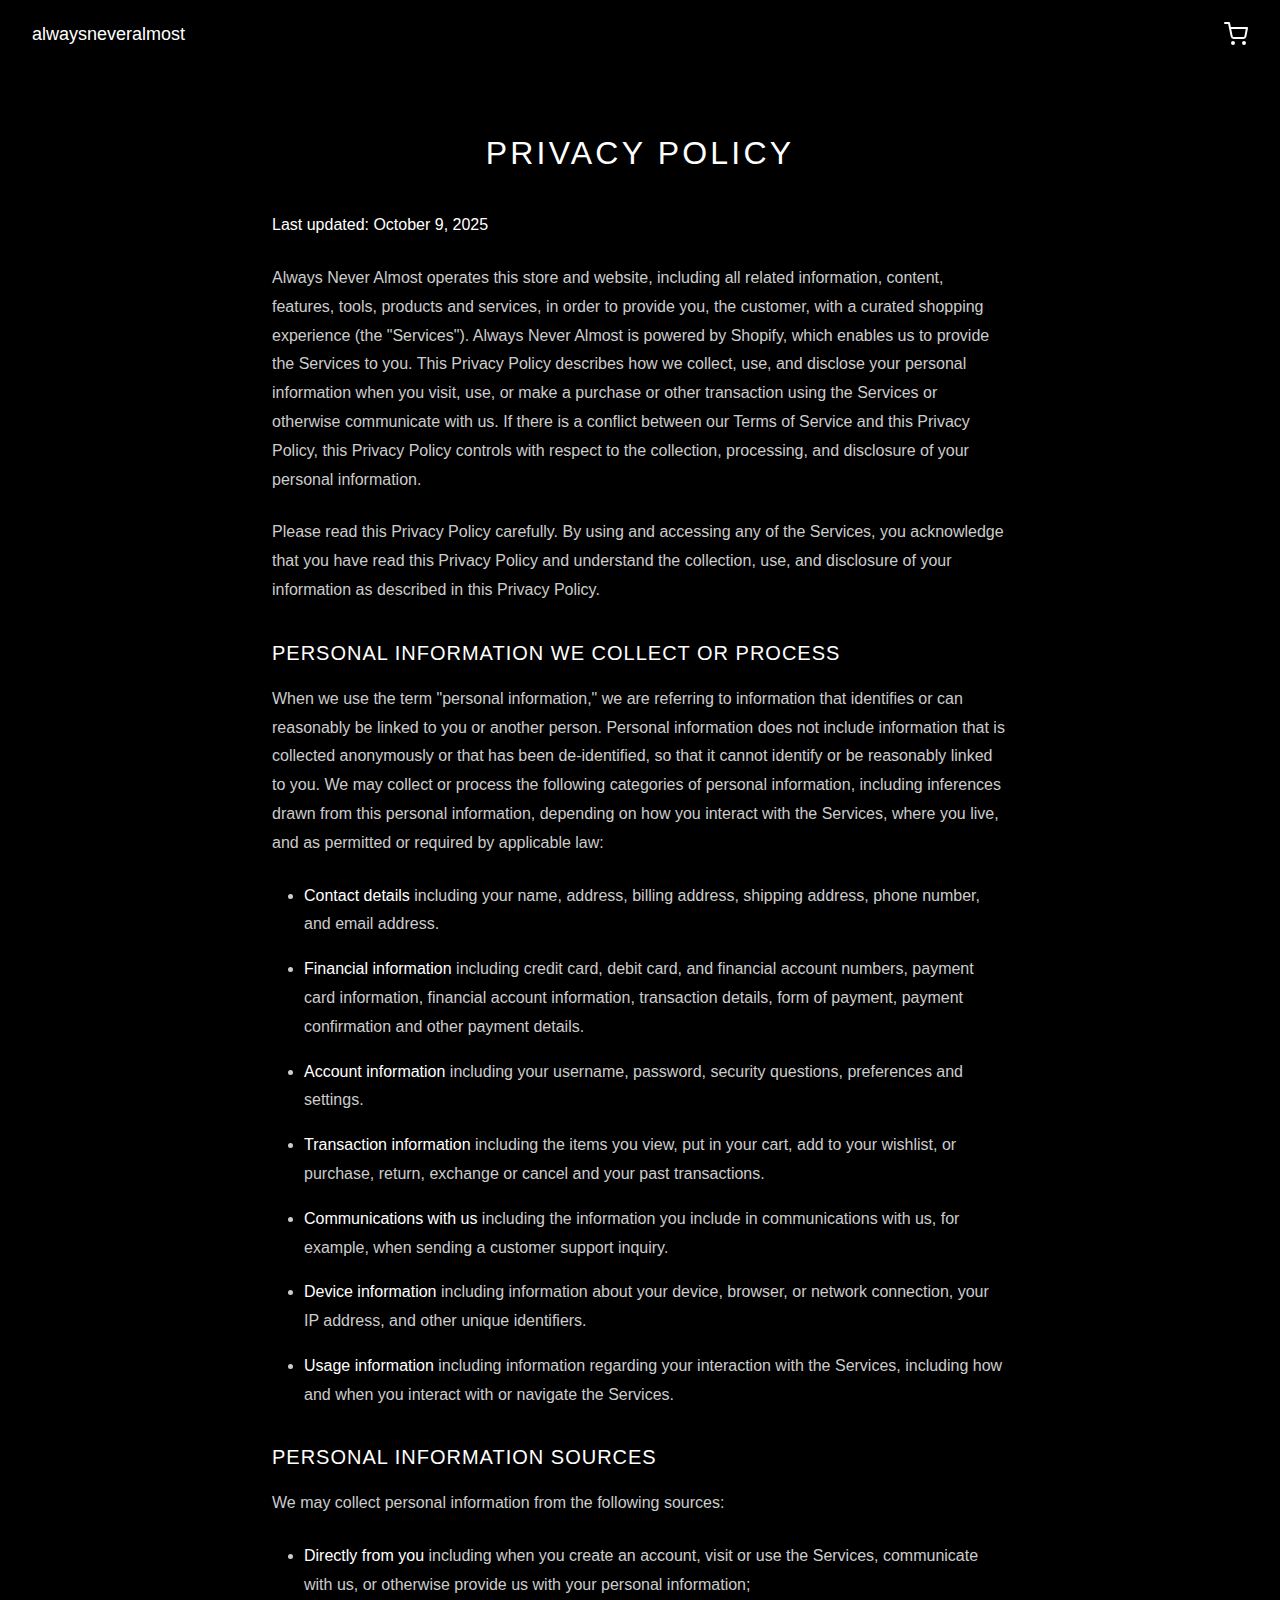
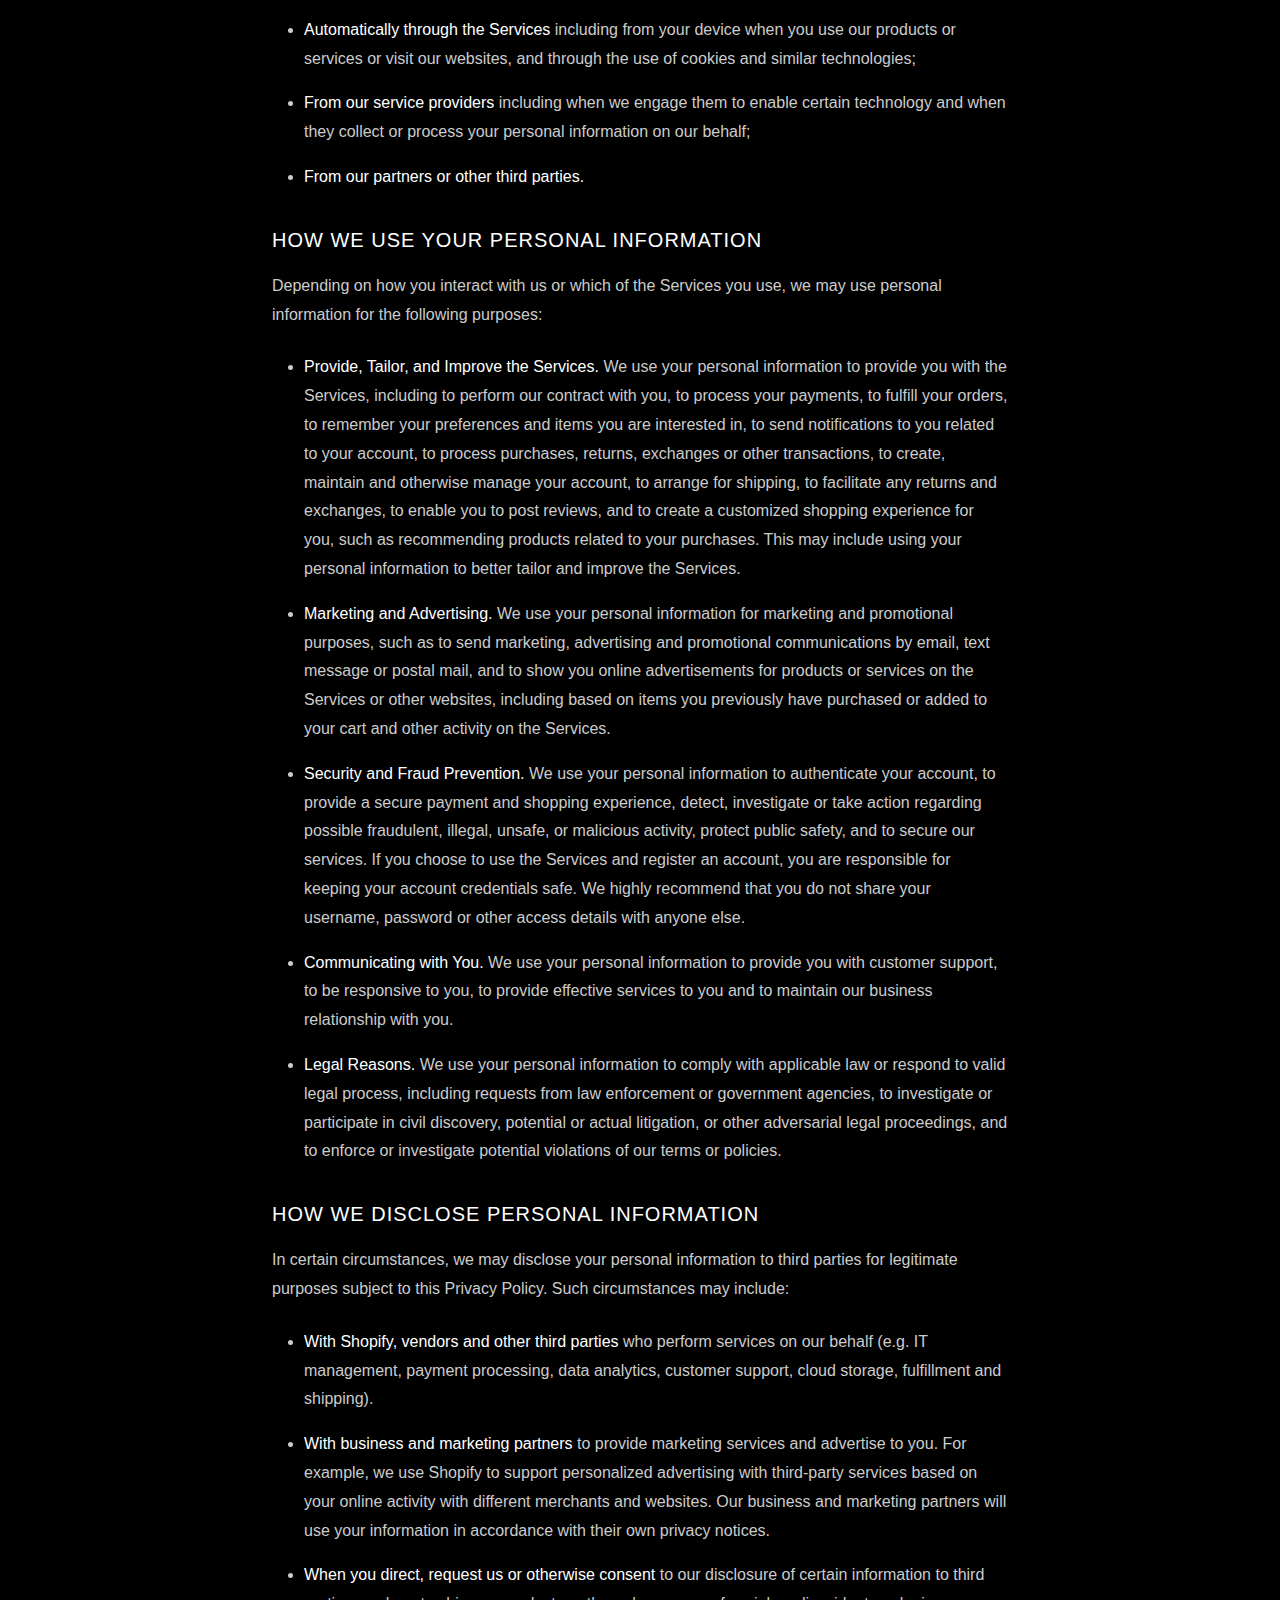
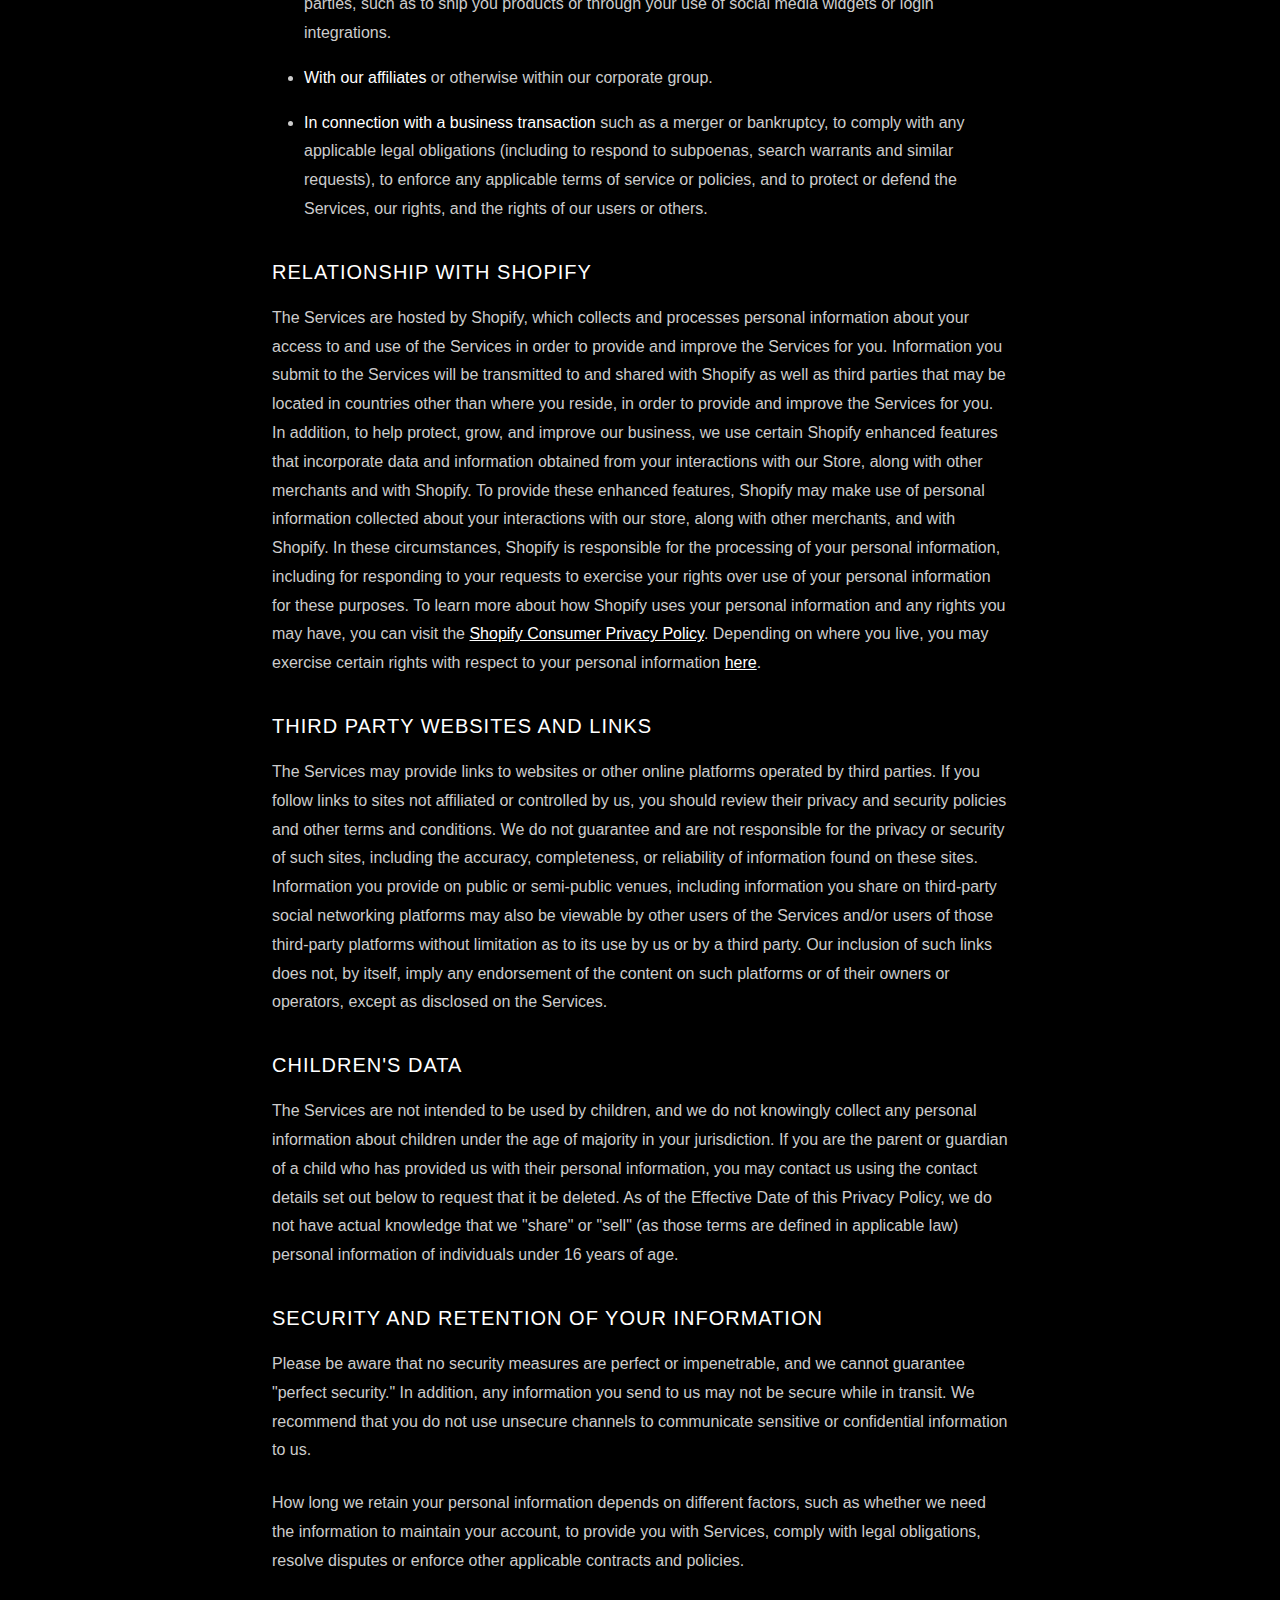
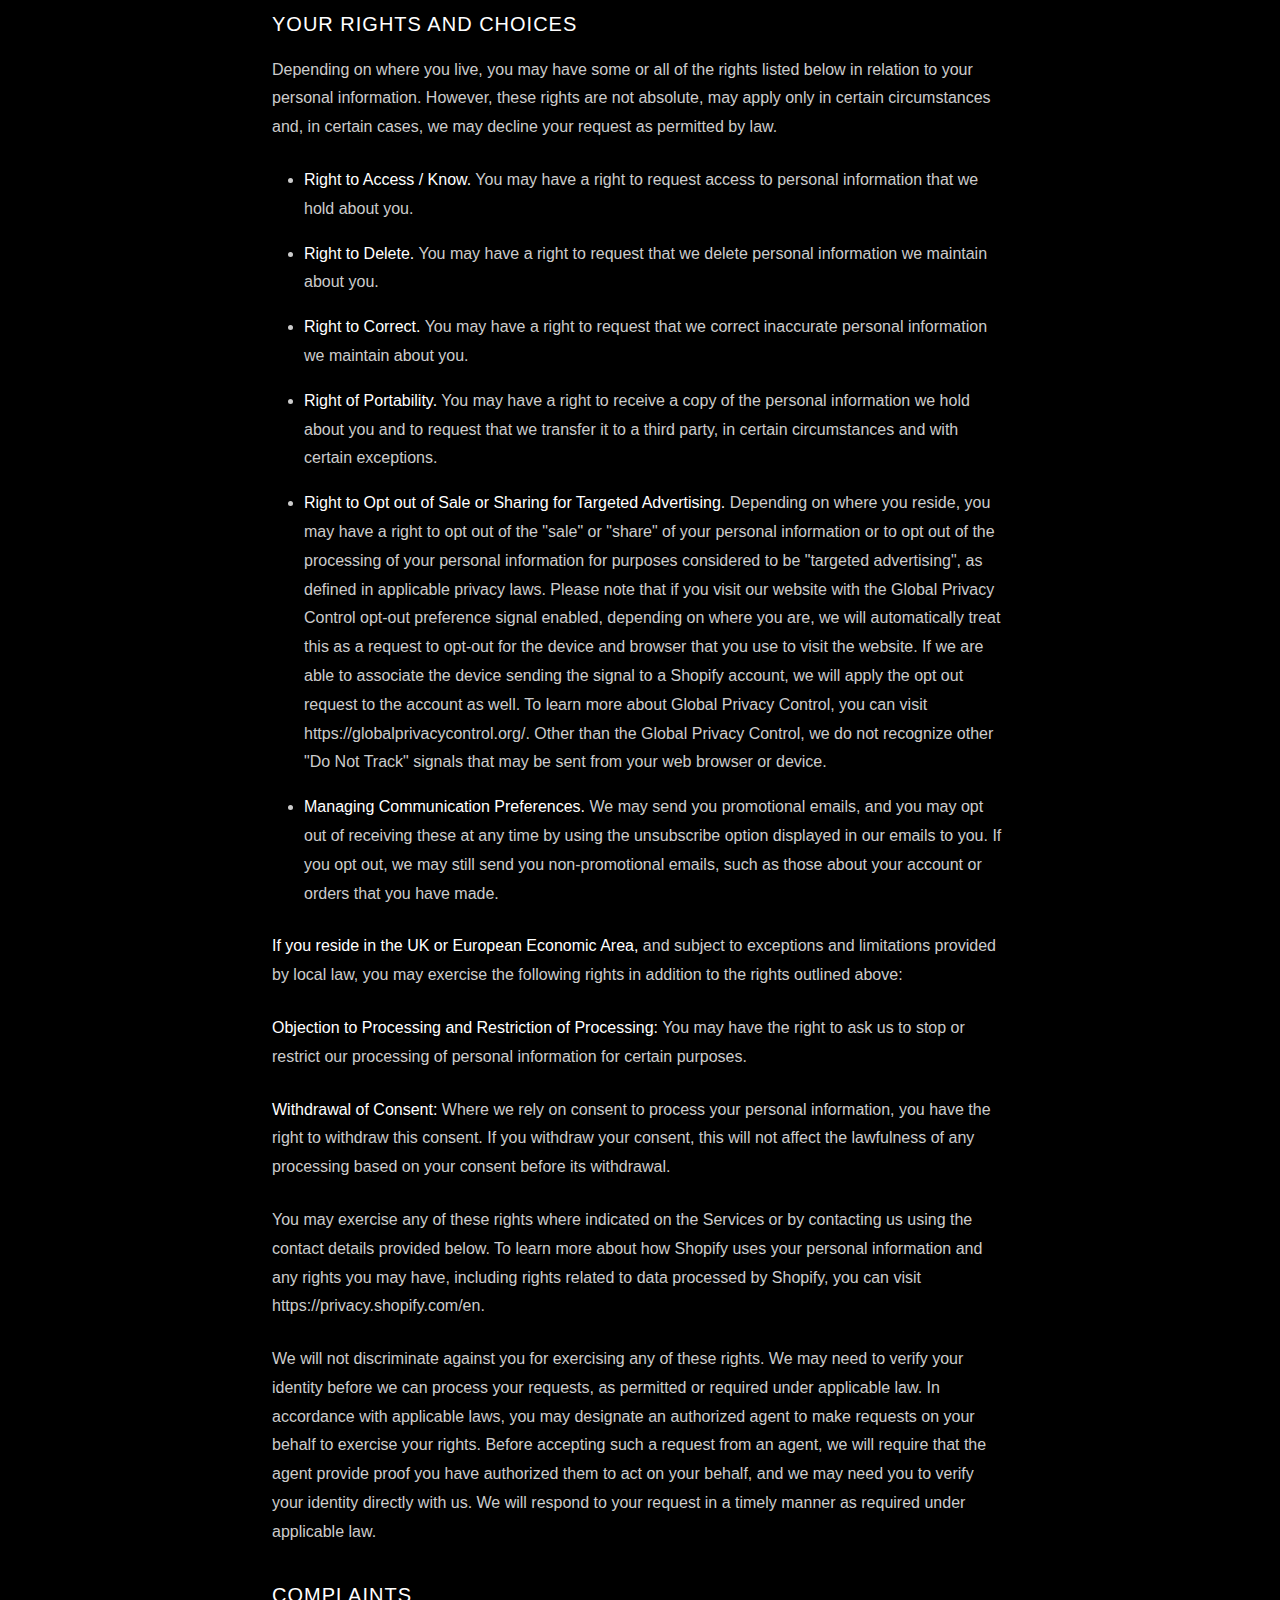
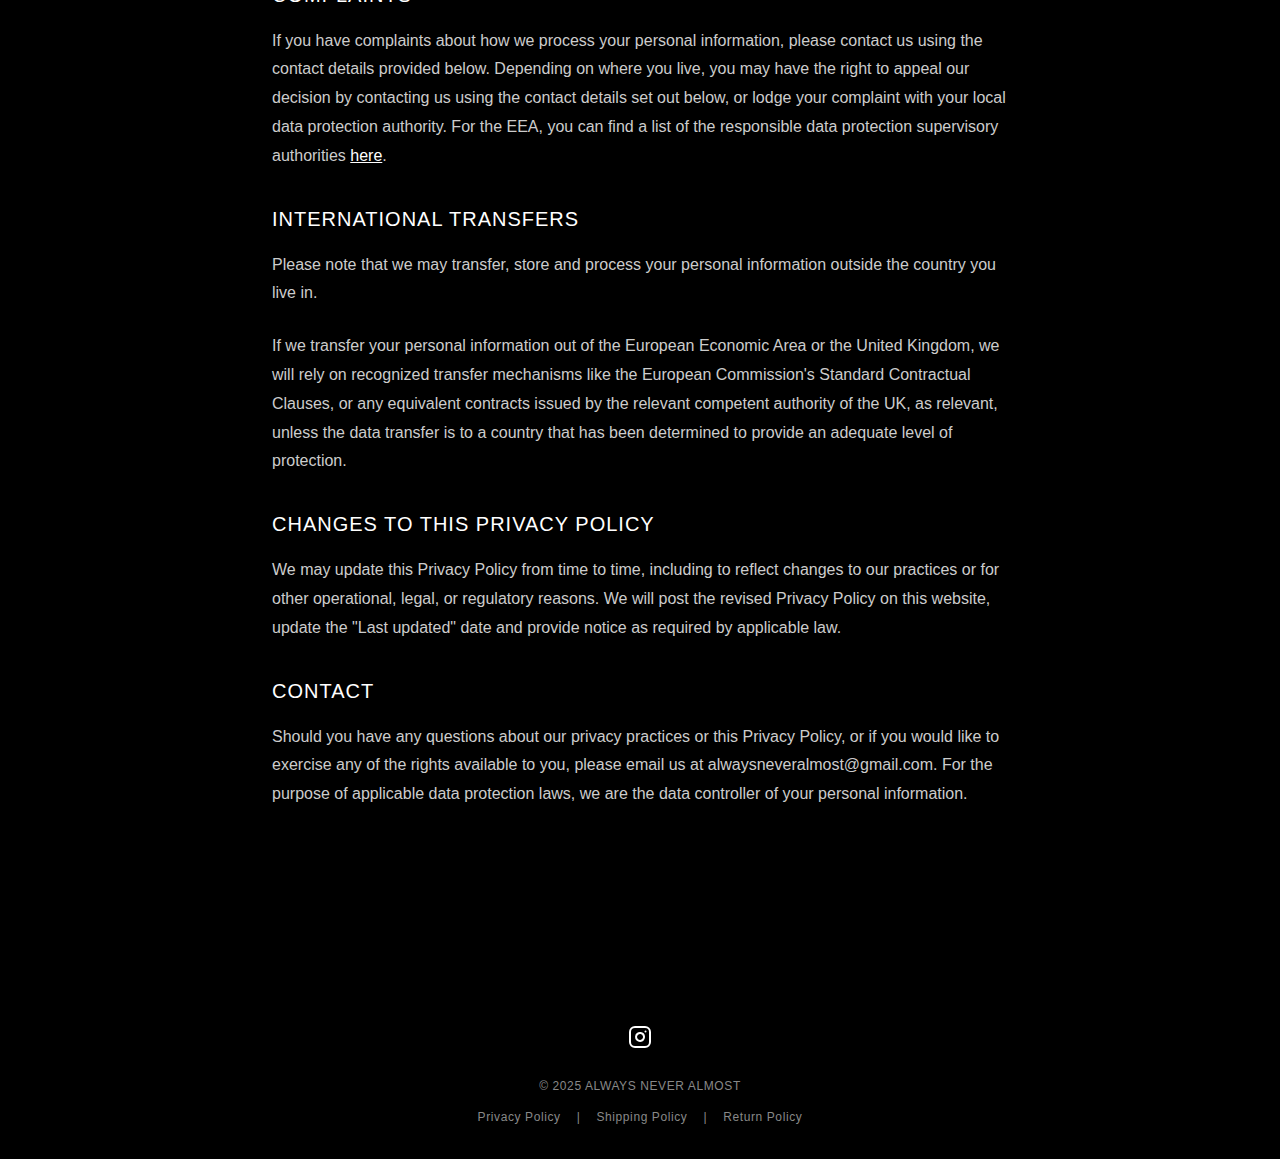
<file: privacy.html>
<!DOCTYPE html>
<html lang="en">
<head>
    <meta charset="UTF-8">
    <meta name="viewport" content="width=device-width, initial-scale=1.0">
    <title>Privacy Policy - alwaysneveralmost</title>
    <link rel="stylesheet" href="styles.css">
    <style>
        .legal-page {
            max-width: 800px;
            margin: 0 auto;
            padding: 8rem 2rem 4rem;
        }
        .legal-page h1 {
            font-size: 2rem;
            font-weight: 400;
            margin-bottom: 2rem;
            text-transform: uppercase;
            letter-spacing: 0.1em;
            text-align: center;
        }
        .legal-page p {
            line-height: 1.8;
            color: #ccc;
            margin-bottom: 1.5rem;
        }
    </style>
</head>
<body>
    <!-- Header -->
    <header>
        <nav>
            <div class="logo" onclick="window.location.href='index.html'">alwaysneveralmost</div>
            <div class="cart-icon">
                <a href="#" onclick="openCart(); return false;" aria-label="Shopping cart">
                    <svg width="24" height="24" viewBox="0 0 24 24" fill="none" stroke="currentColor" stroke-width="2" stroke-linecap="round" stroke-linejoin="round">
                        <circle cx="9" cy="21" r="1"></circle>
                        <circle cx="20" cy="21" r="1"></circle>
                        <path d="M1 1h4l2.68 13.39a2 2 0 0 0 2 1.61h9.72a2 2 0 0 0 2-1.61L23 6H6"></path>
                    </svg>
                </a>
            </div>
        </nav>
    </header>

    <div class="legal-page">
        <h1>Privacy Policy</h1>
        
        <p><strong>Last updated: October 9, 2025</strong></p>

        <p>Always Never Almost operates this store and website, including all related information, content, features, tools, products and services, in order to provide you, the customer, with a curated shopping experience (the "Services"). Always Never Almost is powered by Shopify, which enables us to provide the Services to you. This Privacy Policy describes how we collect, use, and disclose your personal information when you visit, use, or make a purchase or other transaction using the Services or otherwise communicate with us. If there is a conflict between our Terms of Service and this Privacy Policy, this Privacy Policy controls with respect to the collection, processing, and disclosure of your personal information.</p>

        <p>Please read this Privacy Policy carefully. By using and accessing any of the Services, you acknowledge that you have read this Privacy Policy and understand the collection, use, and disclosure of your information as described in this Privacy Policy.</p>

        <h2>Personal Information We Collect or Process</h2>
        <p>When we use the term "personal information," we are referring to information that identifies or can reasonably be linked to you or another person. Personal information does not include information that is collected anonymously or that has been de-identified, so that it cannot identify or be reasonably linked to you. We may collect or process the following categories of personal information, including inferences drawn from this personal information, depending on how you interact with the Services, where you live, and as permitted or required by applicable law:</p>

        <ul>
            <li><strong>Contact details</strong> including your name, address, billing address, shipping address, phone number, and email address.</li>
            <li><strong>Financial information</strong> including credit card, debit card, and financial account numbers, payment card information, financial account information, transaction details, form of payment, payment confirmation and other payment details.</li>
            <li><strong>Account information</strong> including your username, password, security questions, preferences and settings.</li>
            <li><strong>Transaction information</strong> including the items you view, put in your cart, add to your wishlist, or purchase, return, exchange or cancel and your past transactions.</li>
            <li><strong>Communications with us</strong> including the information you include in communications with us, for example, when sending a customer support inquiry.</li>
            <li><strong>Device information</strong> including information about your device, browser, or network connection, your IP address, and other unique identifiers.</li>
            <li><strong>Usage information</strong> including information regarding your interaction with the Services, including how and when you interact with or navigate the Services.</li>
        </ul>

        <h2>Personal Information Sources</h2>
        <p>We may collect personal information from the following sources:</p>

        <ul>
            <li><strong>Directly from you</strong> including when you create an account, visit or use the Services, communicate with us, or otherwise provide us with your personal information;</li>
            <li><strong>Automatically through the Services</strong> including from your device when you use our products or services or visit our websites, and through the use of cookies and similar technologies;</li>
            <li><strong>From our service providers</strong> including when we engage them to enable certain technology and when they collect or process your personal information on our behalf;</li>
            <li><strong>From our partners or other third parties.</strong></li>
        </ul>

        <h2>How We Use Your Personal Information</h2>
        <p>Depending on how you interact with us or which of the Services you use, we may use personal information for the following purposes:</p>

        <ul>
            <li><strong>Provide, Tailor, and Improve the Services.</strong> We use your personal information to provide you with the Services, including to perform our contract with you, to process your payments, to fulfill your orders, to remember your preferences and items you are interested in, to send notifications to you related to your account, to process purchases, returns, exchanges or other transactions, to create, maintain and otherwise manage your account, to arrange for shipping, to facilitate any returns and exchanges, to enable you to post reviews, and to create a customized shopping experience for you, such as recommending products related to your purchases. This may include using your personal information to better tailor and improve the Services.</li>
            <li><strong>Marketing and Advertising.</strong> We use your personal information for marketing and promotional purposes, such as to send marketing, advertising and promotional communications by email, text message or postal mail, and to show you online advertisements for products or services on the Services or other websites, including based on items you previously have purchased or added to your cart and other activity on the Services.</li>
            <li><strong>Security and Fraud Prevention.</strong> We use your personal information to authenticate your account, to provide a secure payment and shopping experience, detect, investigate or take action regarding possible fraudulent, illegal, unsafe, or malicious activity, protect public safety, and to secure our services. If you choose to use the Services and register an account, you are responsible for keeping your account credentials safe. We highly recommend that you do not share your username, password or other access details with anyone else.</li>
            <li><strong>Communicating with You.</strong> We use your personal information to provide you with customer support, to be responsive to you, to provide effective services to you and to maintain our business relationship with you.</li>
            <li><strong>Legal Reasons.</strong> We use your personal information to comply with applicable law or respond to valid legal process, including requests from law enforcement or government agencies, to investigate or participate in civil discovery, potential or actual litigation, or other adversarial legal proceedings, and to enforce or investigate potential violations of our terms or policies.</li>
        </ul>

        <h2>How We Disclose Personal Information</h2>
        <p>In certain circumstances, we may disclose your personal information to third parties for legitimate purposes subject to this Privacy Policy. Such circumstances may include:</p>

        <ul>
            <li><strong>With Shopify, vendors and other third parties</strong> who perform services on our behalf (e.g. IT management, payment processing, data analytics, customer support, cloud storage, fulfillment and shipping).</li>
            <li><strong>With business and marketing partners</strong> to provide marketing services and advertise to you. For example, we use Shopify to support personalized advertising with third-party services based on your online activity with different merchants and websites. Our business and marketing partners will use your information in accordance with their own privacy notices.</li>
            <li><strong>When you direct, request us or otherwise consent</strong> to our disclosure of certain information to third parties, such as to ship you products or through your use of social media widgets or login integrations.</li>
            <li><strong>With our affiliates</strong> or otherwise within our corporate group.</li>
            <li><strong>In connection with a business transaction</strong> such as a merger or bankruptcy, to comply with any applicable legal obligations (including to respond to subpoenas, search warrants and similar requests), to enforce any applicable terms of service or policies, and to protect or defend the Services, our rights, and the rights of our users or others.</li>
        </ul>

        <h2>Relationship with Shopify</h2>
        <p>The Services are hosted by Shopify, which collects and processes personal information about your access to and use of the Services in order to provide and improve the Services for you. Information you submit to the Services will be transmitted to and shared with Shopify as well as third parties that may be located in countries other than where you reside, in order to provide and improve the Services for you. In addition, to help protect, grow, and improve our business, we use certain Shopify enhanced features that incorporate data and information obtained from your interactions with our Store, along with other merchants and with Shopify. To provide these enhanced features, Shopify may make use of personal information collected about your interactions with our store, along with other merchants, and with Shopify. In these circumstances, Shopify is responsible for the processing of your personal information, including for responding to your requests to exercise your rights over use of your personal information for these purposes. To learn more about how Shopify uses your personal information and any rights you may have, you can visit the <a href="https://www.shopify.com/legal/privacy" target="_blank" rel="noopener noreferrer">Shopify Consumer Privacy Policy</a>. Depending on where you live, you may exercise certain rights with respect to your personal information <a href="https://privacy.shopify.com/en" target="_blank" rel="noopener noreferrer">here</a>.</p>

        <h2>Third Party Websites and Links</h2>
        <p>The Services may provide links to websites or other online platforms operated by third parties. If you follow links to sites not affiliated or controlled by us, you should review their privacy and security policies and other terms and conditions. We do not guarantee and are not responsible for the privacy or security of such sites, including the accuracy, completeness, or reliability of information found on these sites. Information you provide on public or semi-public venues, including information you share on third-party social networking platforms may also be viewable by other users of the Services and/or users of those third-party platforms without limitation as to its use by us or by a third party. Our inclusion of such links does not, by itself, imply any endorsement of the content on such platforms or of their owners or operators, except as disclosed on the Services.</p>

        <h2>Children's Data</h2>
        <p>The Services are not intended to be used by children, and we do not knowingly collect any personal information about children under the age of majority in your jurisdiction. If you are the parent or guardian of a child who has provided us with their personal information, you may contact us using the contact details set out below to request that it be deleted. As of the Effective Date of this Privacy Policy, we do not have actual knowledge that we "share" or "sell" (as those terms are defined in applicable law) personal information of individuals under 16 years of age.</p>

        <h2>Security and Retention of Your Information</h2>
        <p>Please be aware that no security measures are perfect or impenetrable, and we cannot guarantee "perfect security." In addition, any information you send to us may not be secure while in transit. We recommend that you do not use unsecure channels to communicate sensitive or confidential information to us.</p>

        <p>How long we retain your personal information depends on different factors, such as whether we need the information to maintain your account, to provide you with Services, comply with legal obligations, resolve disputes or enforce other applicable contracts and policies.</p>

        <h2>Your Rights and Choices</h2>
        <p>Depending on where you live, you may have some or all of the rights listed below in relation to your personal information. However, these rights are not absolute, may apply only in certain circumstances and, in certain cases, we may decline your request as permitted by law.</p>

        <ul>
            <li><strong>Right to Access / Know.</strong> You may have a right to request access to personal information that we hold about you.</li>
            <li><strong>Right to Delete.</strong> You may have a right to request that we delete personal information we maintain about you.</li>
            <li><strong>Right to Correct.</strong> You may have a right to request that we correct inaccurate personal information we maintain about you.</li>
            <li><strong>Right of Portability.</strong> You may have a right to receive a copy of the personal information we hold about you and to request that we transfer it to a third party, in certain circumstances and with certain exceptions.</li>
            <li><strong>Right to Opt out of Sale or Sharing for Targeted Advertising.</strong> Depending on where you reside, you may have a right to opt out of the "sale" or "share" of your personal information or to opt out of the processing of your personal information for purposes considered to be "targeted advertising", as defined in applicable privacy laws. Please note that if you visit our website with the Global Privacy Control opt-out preference signal enabled, depending on where you are, we will automatically treat this as a request to opt-out for the device and browser that you use to visit the website. If we are able to associate the device sending the signal to a Shopify account, we will apply the opt out request to the account as well. To learn more about Global Privacy Control, you can visit https://globalprivacycontrol.org/. Other than the Global Privacy Control, we do not recognize other "Do Not Track" signals that may be sent from your web browser or device.</li>
            <li><strong>Managing Communication Preferences.</strong> We may send you promotional emails, and you may opt out of receiving these at any time by using the unsubscribe option displayed in our emails to you. If you opt out, we may still send you non-promotional emails, such as those about your account or orders that you have made.</li>
        </ul>

        <p><strong>If you reside in the UK or European Economic Area,</strong> and subject to exceptions and limitations provided by local law, you may exercise the following rights in addition to the rights outlined above:</p>

        <p><strong>Objection to Processing and Restriction of Processing:</strong> You may have the right to ask us to stop or restrict our processing of personal information for certain purposes.</p>

        <p><strong>Withdrawal of Consent:</strong> Where we rely on consent to process your personal information, you have the right to withdraw this consent. If you withdraw your consent, this will not affect the lawfulness of any processing based on your consent before its withdrawal.</p>

        <p>You may exercise any of these rights where indicated on the Services or by contacting us using the contact details provided below. To learn more about how Shopify uses your personal information and any rights you may have, including rights related to data processed by Shopify, you can visit https://privacy.shopify.com/en.</p>

        <p>We will not discriminate against you for exercising any of these rights. We may need to verify your identity before we can process your requests, as permitted or required under applicable law. In accordance with applicable laws, you may designate an authorized agent to make requests on your behalf to exercise your rights. Before accepting such a request from an agent, we will require that the agent provide proof you have authorized them to act on your behalf, and we may need you to verify your identity directly with us. We will respond to your request in a timely manner as required under applicable law.</p>

        <h2>Complaints</h2>
        <p>If you have complaints about how we process your personal information, please contact us using the contact details provided below. Depending on where you live, you may have the right to appeal our decision by contacting us using the contact details set out below, or lodge your complaint with your local data protection authority. For the EEA, you can find a list of the responsible data protection supervisory authorities <a href="https://www.edpb.europa.eu/about-edpb/about-edpb/members_en" target="_blank" rel="noopener noreferrer">here</a>.</p>

        <h2>International Transfers</h2>
        <p>Please note that we may transfer, store and process your personal information outside the country you live in.</p>

        <p>If we transfer your personal information out of the European Economic Area or the United Kingdom, we will rely on recognized transfer mechanisms like the European Commission's Standard Contractual Clauses, or any equivalent contracts issued by the relevant competent authority of the UK, as relevant, unless the data transfer is to a country that has been determined to provide an adequate level of protection.</p>

        <h2>Changes to This Privacy Policy</h2>
        <p>We may update this Privacy Policy from time to time, including to reflect changes to our practices or for other operational, legal, or regulatory reasons. We will post the revised Privacy Policy on this website, update the "Last updated" date and provide notice as required by applicable law.</p>

        <h2>Contact</h2>
        <p>Should you have any questions about our privacy practices or this Privacy Policy, or if you would like to exercise any of the rights available to you, please email us at alwaysneveralmost@gmail.com. For the purpose of applicable data protection laws, we are the data controller of your personal information.</p>
    </div>

    <!-- Footer -->
    <footer>
        <div class="footer-content">
            <a href="https://www.instagram.com/alwaysneveralmost/" target="_blank" rel="noopener noreferrer" class="social-link" aria-label="Instagram">
                <svg width="24" height="24" viewBox="0 0 24 24" fill="none" stroke="currentColor" stroke-width="2" stroke-linecap="round" stroke-linejoin="round">
                    <rect x="2" y="2" width="20" height="20" rx="5" ry="5"></rect>
                    <path d="M16 11.37A4 4 0 1 1 12.63 8 4 4 0 0 1 16 11.37z"></path>
                    <line x1="17.5" y1="6.5" x2="17.51" y2="6.5"></line>
                </svg>
            </a>
            <a href="index.html" class="copyright" style="text-decoration: none; cursor: pointer;">&copy; 2025 ALWAYS NEVER ALMOST</a>
            <div class="footer-links">
                <a href="privacy.html" class="footer-link">Privacy Policy</a>
                <a href="shipping.html" class="footer-link">Shipping Policy</a>
                <a href="return.html" class="footer-link">Return Policy</a>
            </div>
        </div>
    </footer>

    <script src="main.js"></script>
</body>
</html>
</file>
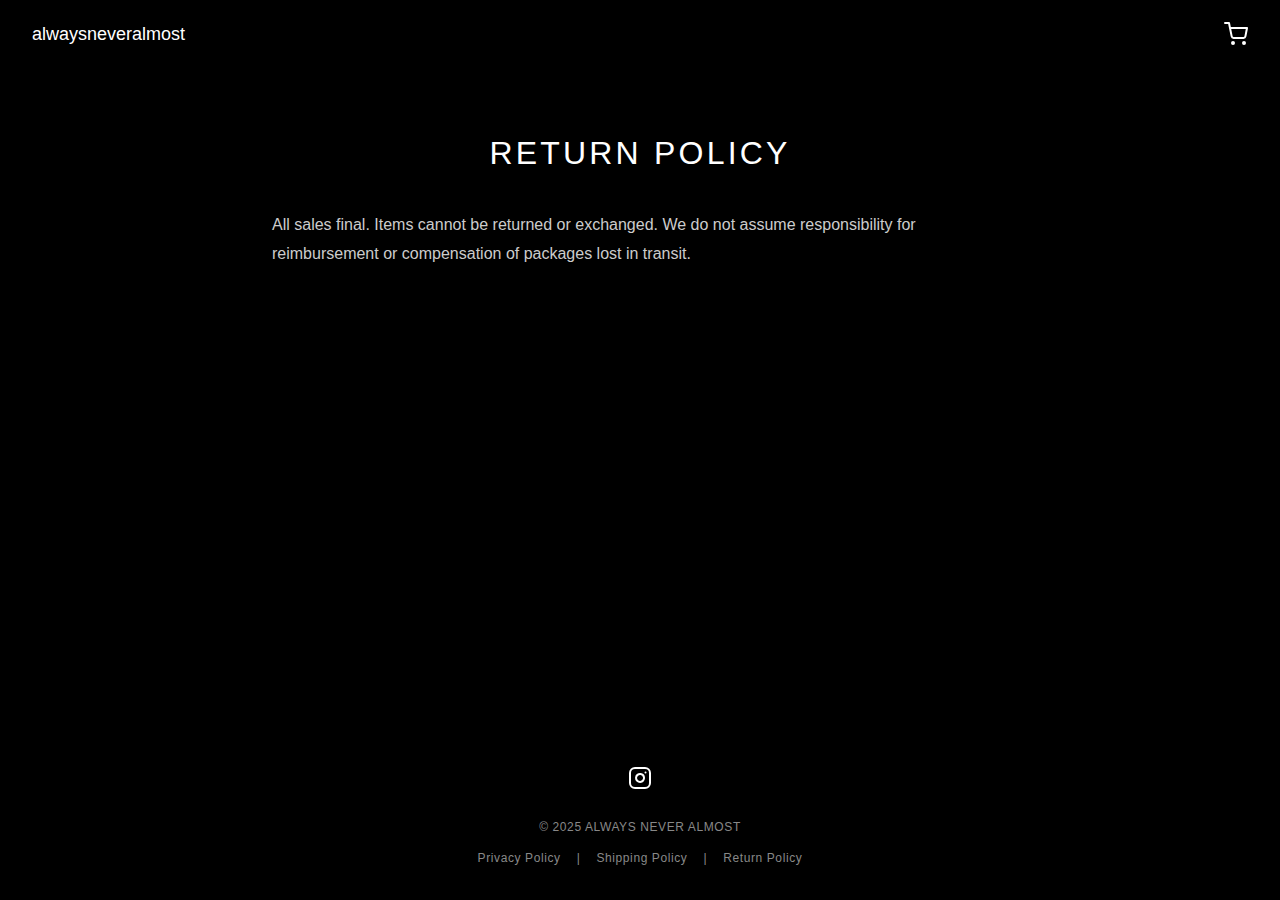
<file: return.html>
<!DOCTYPE html>
<html lang="en">
<head>
    <meta charset="UTF-8">
    <meta name="viewport" content="width=device-width, initial-scale=1.0">
    <title>Return Policy - alwaysneveralmost</title>
    <link rel="stylesheet" href="styles.css">
    <style>
        .legal-page {
            max-width: 800px;
            margin: 0 auto;
            padding: 8rem 2rem 4rem;
        }
        .legal-page h1 {
            font-size: 2rem;
            font-weight: 400;
            margin-bottom: 2rem;
            text-transform: uppercase;
            letter-spacing: 0.1em;
            text-align: center;
        }
        .legal-page p {
            line-height: 1.8;
            color: #ccc;
            margin-bottom: 1.5rem;
        }
    </style>
</head>
<body>
    <!-- Header -->
    <header>
        <nav>
            <div class="logo" onclick="window.location.href='index.html'">alwaysneveralmost</div>
            <div class="cart-icon">
                <a href="#" onclick="openCart(); return false;" aria-label="Shopping cart">
                    <svg width="24" height="24" viewBox="0 0 24 24" fill="none" stroke="currentColor" stroke-width="2" stroke-linecap="round" stroke-linejoin="round">
                        <circle cx="9" cy="21" r="1"></circle>
                        <circle cx="20" cy="21" r="1"></circle>
                        <path d="M1 1h4l2.68 13.39a2 2 0 0 0 2 1.61h9.72a2 2 0 0 0 2-1.61L23 6H6"></path>
                    </svg>
                </a>
            </div>
        </nav>
    </header>

    <div class="legal-page">
        <h1>Return Policy</h1>
        <p>All sales final. Items cannot be returned or exchanged. We do not assume responsibility for reimbursement or compensation of packages lost in transit.</p>
    </div>

    <!-- Footer -->
    <footer>
        <div class="footer-content">
            <a href="https://www.instagram.com/alwaysneveralmost/" target="_blank" rel="noopener noreferrer" class="social-link" aria-label="Instagram">
                <svg width="24" height="24" viewBox="0 0 24 24" fill="none" stroke="currentColor" stroke-width="2" stroke-linecap="round" stroke-linejoin="round">
                    <rect x="2" y="2" width="20" height="20" rx="5" ry="5"></rect>
                    <path d="M16 11.37A4 4 0 1 1 12.63 8 4 4 0 0 1 16 11.37z"></path>
                    <line x1="17.5" y1="6.5" x2="17.51" y2="6.5"></line>
                </svg>
            </a>
            <a href="index.html" class="copyright" style="text-decoration: none; cursor: pointer;">&copy; 2025 ALWAYS NEVER ALMOST</a>
            <div class="footer-links">
                <a href="privacy.html" class="footer-link">Privacy Policy</a>
                <a href="shipping.html" class="footer-link">Shipping Policy</a>
                <a href="return.html" class="footer-link">Return Policy</a>
            </div>
        </div>
    </footer>

    <script src="main.js"></script>
</body>
</html>
</file>
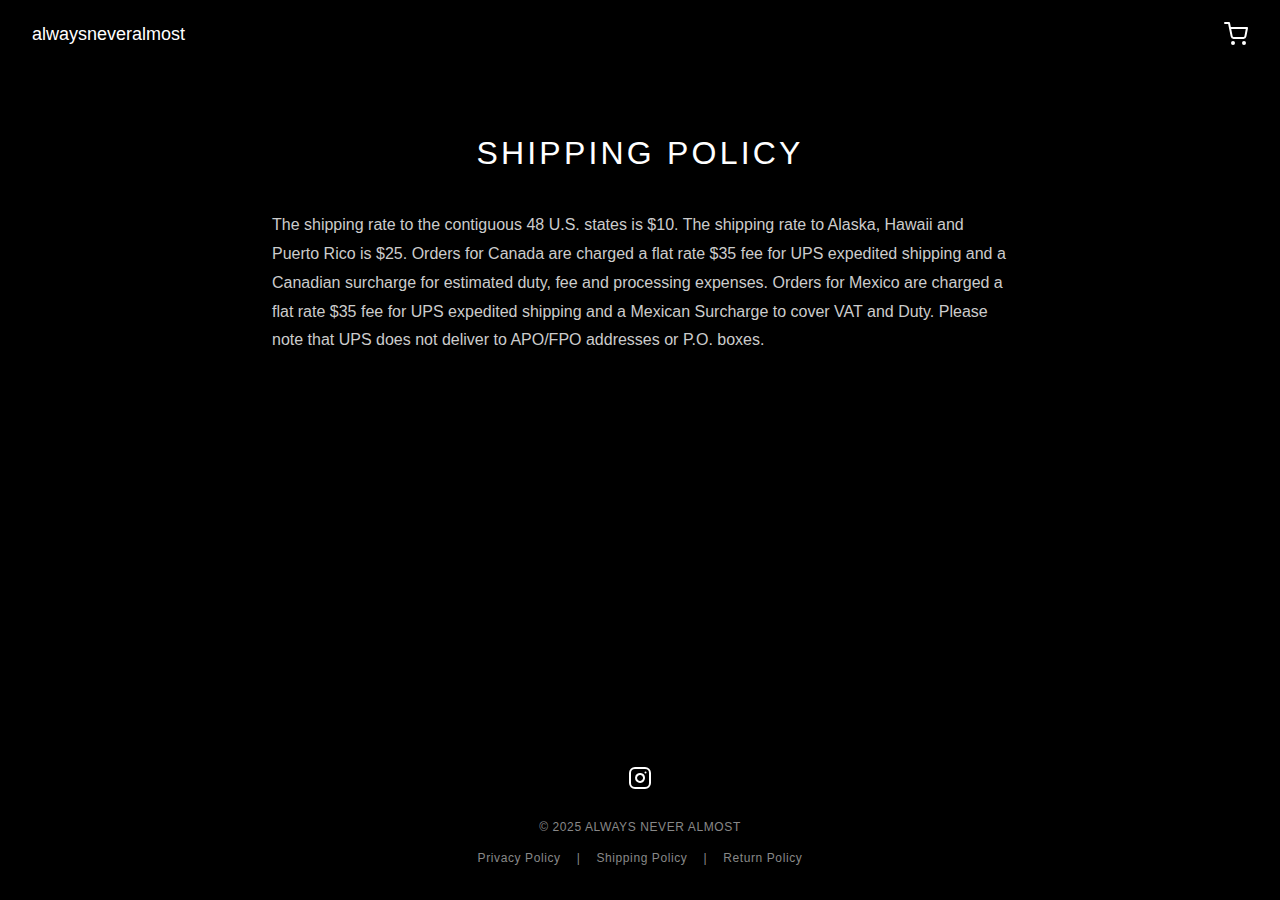
<file: shipping.html>
<!DOCTYPE html>
<html lang="en">
<head>
    <meta charset="UTF-8">
    <meta name="viewport" content="width=device-width, initial-scale=1.0">
    <title>Shipping Policy - alwaysneveralmost</title>
    <link rel="stylesheet" href="styles.css">
    <style>
        .legal-page {
            max-width: 800px;
            margin: 0 auto;
            padding: 8rem 2rem 4rem;
        }
        .legal-page h1 {
            font-size: 2rem;
            font-weight: 400;
            margin-bottom: 2rem;
            text-transform: uppercase;
            letter-spacing: 0.1em;
            text-align: center;
        }
        .legal-page p {
            line-height: 1.8;
            color: #ccc;
            margin-bottom: 1.5rem;
        }
    </style>
    <!-- Google Analytics -->
    <script async src="https://www.googletagmanager.com/gtag/js?id=G-2K68PZP9WH"></script>
    <script>
        window.dataLayer = window.dataLayer || [];
        function gtag(){dataLayer.push(arguments);}
        gtag('js', new Date());
        gtag('config', 'G-2K68PZP9WH');
    </script>
</head>
<body>
    <!-- Header -->
    <header>
        <nav>
            <div class="logo" onclick="window.location.href='index.html'">alwaysneveralmost</div>
            <div class="cart-icon">
                <a href="#" onclick="openCart(); return false;" aria-label="Shopping cart">
                    <svg width="24" height="24" viewBox="0 0 24 24" fill="none" stroke="currentColor" stroke-width="2" stroke-linecap="round" stroke-linejoin="round">
                        <circle cx="9" cy="21" r="1"></circle>
                        <circle cx="20" cy="21" r="1"></circle>
                        <path d="M1 1h4l2.68 13.39a2 2 0 0 0 2 1.61h9.72a2 2 0 0 0 2-1.61L23 6H6"></path>
                    </svg>
                </a>
            </div>
        </nav>
    </header>

    <div class="legal-page">
        <h1>Shipping Policy</h1>
        <p>The shipping rate to the contiguous 48 U.S. states is $10. The shipping rate to Alaska, Hawaii and Puerto Rico is $25. Orders for Canada are charged a flat rate $35 fee for UPS expedited shipping and a Canadian surcharge for estimated duty, fee and processing expenses. Orders for Mexico are charged a flat rate $35 fee for UPS expedited shipping and a Mexican Surcharge to cover VAT and Duty. Please note that UPS does not deliver to APO/FPO addresses or P.O. boxes.</p>
    </div>

    <!-- Footer -->
    <footer>
        <div class="footer-content">
            <a href="https://www.instagram.com/alwaysneveralmost/" target="_blank" rel="noopener noreferrer" class="social-link" aria-label="Instagram">
                <svg width="24" height="24" viewBox="0 0 24 24" fill="none" stroke="currentColor" stroke-width="2" stroke-linecap="round" stroke-linejoin="round">
                    <rect x="2" y="2" width="20" height="20" rx="5" ry="5"></rect>
                    <path d="M16 11.37A4 4 0 1 1 12.63 8 4 4 0 0 1 16 11.37z"></path>
                    <line x1="17.5" y1="6.5" x2="17.51" y2="6.5"></line>
                </svg>
            </a>
            <a href="index.html" class="copyright" style="text-decoration: none; cursor: pointer;">&copy; 2025 ALWAYS NEVER ALMOST</a>
            <div class="footer-links">
                <a href="privacy.html" class="footer-link">Privacy Policy</a>
                <a href="shipping.html" class="footer-link">Shipping Policy</a>
                <a href="return.html" class="footer-link">Return Policy</a>
            </div>
        </div>
    </footer>

    <script src="main.js"></script>
</body>
</html>
</file>
<file: styles.css>
/* ===========================
   Reset & Base Styles
   =========================== */
* {
    margin: 0;
    padding: 0;
    box-sizing: border-box;
}

html {
    background-color: #000;
    scroll-behavior: smooth;
}

body {
    font-family: -apple-system, BlinkMacSystemFont, 'Segoe UI', Roboto, Oxygen, Ubuntu, Cantarell, sans-serif;
    background-color: #000;
    color: #fff;
    line-height: 1.6;
    overflow-x: hidden;
    min-height: 100vh;
    display: flex;
    flex-direction: column;
}

/* Ensure main content pushes footer down */
header,
.hero,
.products-section,
.product-detail,
.legal-page {
    flex-shrink: 0;
}

footer {
    margin-top: auto;
}

/* ===========================
   Header & Navigation
   =========================== */
header {
    position: fixed;
    top: 0;
    width: 100%;
    background-color: #000;
    z-index: 1000;
    padding: 1.25rem 0;
    transition: padding 0.3s ease;
}

header.scrolled {
    padding: 1rem 0;
    box-shadow: 0 2px 10px rgba(255, 255, 255, 0.05);
}

nav {
    max-width: 1400px;
    margin: 0 auto;
    padding: 0 2rem;
    display: flex;
    justify-content: space-between;
    align-items: center;
}

.logo {
    font-size: 1.125rem;
    font-weight: 400;
    cursor: pointer;
    transition: opacity 0.3s;
}

.logo:hover {
    opacity: 0.7;
}

.cart-icon {
    position: relative;
}

.cart-icon a {
    display: flex;
    align-items: center;
    color: #fff;
    text-decoration: none;
    transition: opacity 0.3s;
}

.cart-icon a:hover {
    opacity: 0.7;
}

/* ===========================
   Hero Section
   =========================== */
.hero {
    min-height: 100vh;
    display: flex;
    align-items: center;
    justify-content: center;
    text-align: center;
    padding: 0 2rem;
}

.hero-content {
    width: 100%;
    max-width: 800px;
}

.brand-title {
    font-size: clamp(2.5rem, 8vw, 4rem);
    font-weight: 400;
    margin-bottom: 1rem;
    letter-spacing: -0.02em;
}

.brand-tagline {
    font-size: clamp(1rem, 3vw, 1.5rem);
    font-weight: 300;
    letter-spacing: 0.1em;
    color: #aaa;
    margin-bottom: 4rem;
}

.scroll-indicator {
    font-size: 0.875rem;
    color: #666;
    text-transform: uppercase;
    letter-spacing: 0.1em;
    cursor: pointer;
    transition: color 0.3s;
    display: inline-block;
}

.scroll-indicator:hover {
    color: #aaa;
}

/* ===========================
   Products Section
   =========================== */
.products-section {
    padding: 40rem 2rem 8rem;
    max-width: 1400px;
    margin: 0 auto;
}

.products-container {
    display: grid;
    grid-template-columns: 1fr;
    gap: 50rem;
    max-width: 500px;
    margin: 0 auto;
}

.product-card {
    cursor: pointer;
    transition: transform 0.4s ease;
    position: relative;
}

.product-card:hover {
    transform: translateY(-10px);
}

.product-media {
    width: 100%;
    aspect-ratio: 3/4;
    overflow: hidden;
    background-color: #000;
    border-radius: 4px;
    margin-bottom: 0.25rem;
}

.product-video {
    width: 100%;
    height: 100%;
    object-fit: cover;
}

.product-info {
    text-align: center;
    position: absolute;
    bottom: 1rem;
    left: 0;
    right: 0;
    z-index: 10;
    pointer-events: none;
}

.product-name {
    font-size: 1.25rem;
    font-weight: 400;
    letter-spacing: 0.15em;
    margin-bottom: 0.5rem;
    color: #fff;
}

.product-price {
    font-size: 1rem;
    color: #fff;
    letter-spacing: 0.05em;
}

/* ===========================
   Product Detail Pages
   =========================== */
.product-detail {
    max-width: 1400px;
    margin: 0 auto;
    padding: 7rem 2rem 4rem;
}

.close-btn {
    display: inline-flex;
    align-items: center;
    gap: 0.5rem;
    color: #fff;
    cursor: pointer;
    transition: opacity 0.3s;
    margin-bottom: 0.5rem;
    font-size: 0.875rem;
    text-transform: uppercase;
    letter-spacing: 0.1em;
}

.close-btn:hover {
    opacity: 0.7;
}

.product-grid {
    display: flex;
    flex-direction: column;
    gap: 0rem;
    max-width: 1000px;
    margin: 0 auto;
    position: relative;
}

.product-image-section {
    position: relative;
    background-color: #000;
    border-radius: 4px;
    overflow: hidden;
}

.image-wrapper {
    position: relative;
    width: 100%;
    padding-bottom: 133.33%; /* 3:4 aspect ratio */
}

.product-image,
.product-video-detail {
    position: absolute;
    top: 0;
    left: 0;
    width: 100%;
    height: 100%;
    object-fit: contain;
}

.product-image {
    background-color: #000;
}

/* New Product Main Image Styling */
.product-image-container {
    width: 100%;
    max-width: 850px;
    margin: 0 auto 0.5rem;
}

.product-main-image {
    width: 100%;
    height: auto;
    display: block;
    cursor: pointer;
}

.product-thumbnails {
    display: flex;
    flex-direction: column;
    gap: 0.75rem;
    position: absolute;
    left: -110px;
    top: 0;
}

.product-thumbnail {
    width: 70px;
    height: 70px;
    object-fit: cover;
    cursor: pointer;
    border: 2px solid transparent;
    transition: all 0.3s ease;
    opacity: 0.6;
}

.product-thumbnail:hover {
    opacity: 1;
    border-color: #444;
}

.product-thumbnail.active {
    opacity: 1;
    border-color: #fff;
}

.product-title {
    font-size: 1.5rem;
    font-weight: 400;
    letter-spacing: 0.15em;
    text-transform: uppercase;
    text-align: center;
    margin-bottom: 0.5rem;
}

.price-below-image {
    font-family: Futura, "Trebuchet MS", Arial, sans-serif;
    font-size: 0.875rem;
    color: #fff;
    text-align: right;
    margin-top: 0.5rem;
    margin-bottom: 1.5rem;
    position: relative;
    max-width: 850px;
    margin-left: auto;
    margin-right: auto;
}

.product-info-section {
    display: flex;
    flex-direction: column;
    gap: 2rem;
    margin-top: 0rem;
    position: relative;
}

.product-description {
    font-size: 0.95rem;
    line-height: 1.8;
    color: #ccc;
}

.product-features {
    margin-top: 0rem;
}

.features-title {
    font-size: 0.875rem;
    font-weight: 400;
    color: #fff;
    margin-bottom: 0.75rem;
    text-transform: uppercase;
    letter-spacing: 0.05em;
}

.features-list {
    list-style: none;
    padding: 0;
    margin: 0;
}

.features-list li {
    font-size: 0.875rem;
    line-height: 1.8;
    color: #ccc;
    padding-left: 1.25rem;
    position: relative;
}

.features-list li:before {
    content: "•";
    position: absolute;
    left: 0;
    color: #888;
}

/* Size Selector */
.size-selector {
    display: flex;
    flex-direction: column;
    gap: 1rem;
}

.size-header {
    display: flex;
    justify-content: space-between;
    align-items: center;
}

.size-label {
    font-size: 0.875rem;
    text-transform: uppercase;
    letter-spacing: 0.1em;
}

.size-guide-link {
    font-size: 0.875rem;
    color: #888;
    cursor: pointer;
    text-decoration: underline;
    transition: color 0.3s;
}

.size-guide-link:hover {
    color: #fff;
}

.product-detail-header {
    margin-bottom: 1rem;
}

.product-detail-label {
    font-size: 0.875rem;
    color: #888;
    text-transform: uppercase;
    letter-spacing: 0.1em;
}

.size-options {
    display: grid;
    grid-template-columns: repeat(3, 1fr);
    gap: 0.75rem;
}

.size-option {
    padding: 0.875rem;
    background-color: transparent;
    border: 1px solid #333;
    color: #fff;
    cursor: pointer;
    transition: all 0.3s;
    font-size: 0.875rem;
    text-transform: uppercase;
    letter-spacing: 0.1em;
}

.size-option:hover {
    border-color: #666;
}

.size-option.selected {
    background-color: #fff;
    color: #000;
    border-color: #fff;
}

.add-to-cart-btn {
    width: 100%;
    padding: 1.125rem;
    background-color: #fff;
    color: #000;
    border: none;
    cursor: pointer;
    font-size: 0.875rem;
    text-transform: uppercase;
    letter-spacing: 0.1em;
    font-weight: 500;
    transition: all 0.3s;
}

.add-to-cart-btn:hover {
    background-color: #e0e0e0;
    transform: translateY(-2px);
}

.add-to-cart-btn:active {
    transform: translateY(0);
}

/* ===========================
   Size Guide Modal
   =========================== */
.modal-overlay {
    display: none;
    position: fixed;
    top: 0;
    left: 0;
    width: 100%;
    height: 100%;
    background-color: rgba(0, 0, 0, 0.9);
    z-index: 2000;
    align-items: center;
    justify-content: center;
    padding: 2rem;
}

.modal-overlay.active {
    display: flex;
}

.modal-content {
    background-color: #111;
    padding: 2rem;
    border-radius: 4px;
    max-width: 600px;
    width: 100%;
    max-height: 90vh;
    overflow-y: auto;
}

.modal-header {
    display: flex;
    justify-content: space-between;
    align-items: center;
    margin-bottom: 1.5rem;
}

.modal-title {
    font-size: 1.5rem;
    font-weight: 400;
    text-transform: uppercase;
    letter-spacing: 0.1em;
}

.modal-close {
    cursor: pointer;
    opacity: 0.7;
    transition: opacity 0.3s;
}

.modal-close:hover {
    opacity: 1;
}

.modal-subtitle {
    font-size: 0.875rem;
    color: #888;
    margin-bottom: 1.5rem;
    text-transform: uppercase;
    letter-spacing: 0.1em;
}

.size-table {
    width: 100%;
    border-collapse: collapse;
    font-size: 0.875rem;
}

.size-table th,
.size-table td {
    padding: 1rem;
    text-align: center;
    border-bottom: 1px solid #222;
}

.size-table th {
    text-transform: uppercase;
    letter-spacing: 0.1em;
    font-weight: 500;
    color: #aaa;
}

/* ===========================
   Footer
   =========================== */
footer {
    background-color: #000;
    padding: 8rem 2rem 2rem;
    text-align: center;
}

.footer-content {
    display: flex;
    flex-direction: column;
    align-items: center;
    gap: 0.75rem;
}

.footer-links {
    display: flex;
    align-items: center;
    gap: 1rem;
    flex-wrap: wrap;
    justify-content: center;
}

.footer-links .footer-link:not(:last-child)::after {
    content: "|";
    margin-left: 1rem;
    color: #888;
}

.social-link {
    color: #fff;
    transition: opacity 0.3s;
    display: inline-block;
    margin-bottom: 0.5rem;
}

.social-link:hover {
    opacity: 0.7;
}

.copyright {
    font-size: 0.75rem;
    color: #888;
    letter-spacing: 0.05em;
    transition: color 0.3s;
}

.copyright:hover {
    color: #fff;
}

.footer-link {
    font-size: 0.75rem;
    color: #888;
    text-decoration: none;
    transition: color 0.3s;
    letter-spacing: 0.05em;
}

.footer-link:hover {
    color: #fff;
}

/* ===========================
   Responsive Design
   =========================== */
@media (max-width: 768px) {
    nav {
        padding: 0 1.25rem;
    }

    .hero {
        padding: 0 1.25rem;
    }

    .products-section {
        padding: 4rem 1.25rem;
    }

    .products-container {
        gap: 6rem;
    }

    .product-detail {
        padding: 6rem 1.25rem 3rem;
    }

    .modal-content {
        padding: 1.5rem;
    }

    .size-table th,
    .size-table td {
        padding: 0.75rem 0.5rem;
        font-size: 0.8rem;
    }
}

@media (min-width: 1024px) {
    .products-container {
        max-width: 600px;
    }

    .product-grid {
        max-width: 1000px;
    }
}

/* ===========================
   Cart Drawer
   =========================== */
.cart-drawer {
    position: fixed;
    top: 0;
    right: -420px;
    width: 400px;
    max-width: 90vw;
    height: 100%;
    background-color: #111;
    z-index: 3000;
    transition: right 0.3s ease;
    box-shadow: -2px 0 10px rgba(0, 0, 0, 0.5);
}

.cart-drawer.active {
    right: 0;
}

.cart-overlay {
    position: fixed;
    top: 0;
    left: 0;
    width: 100%;
    height: 100%;
    background-color: rgba(0, 0, 0, 0.7);
    z-index: 2500;
    display: none;
}

.cart-overlay.active {
    display: block;
}

.cart-drawer-content {
    display: flex;
    flex-direction: column;
    height: 100%;
    padding: 2rem;
}

.cart-drawer-header {
    display: flex;
    justify-content: space-between;
    align-items: center;
    margin-bottom: 2rem;
    padding-bottom: 1rem;
    border-bottom: 1px solid #333;
}

.cart-drawer-header h2 {
    font-size: 1.5rem;
    font-weight: 400;
    text-transform: uppercase;
    letter-spacing: 0.1em;
}

.cart-close {
    cursor: pointer;
    opacity: 0.7;
    transition: opacity 0.3s;
}

.cart-close:hover {
    opacity: 1;
}

.cart-items {
    flex: 1;
    overflow-y: auto;
    margin-bottom: 2rem;
}

.empty-cart-message {
    text-align: center;
    color: #666;
    padding: 3rem 0;
    font-size: 0.95rem;
}

.cart-item {
    display: flex;
    gap: 1rem;
    padding: 1rem 0;
    border-bottom: 1px solid #222;
    align-items: center;
}

.cart-item-image {
    width: 80px;
    height: 80px;
    flex-shrink: 0;
    background-color: #000;
    border-radius: 4px;
    overflow: hidden;
}

.cart-item-image img {
    width: 100%;
    height: 100%;
    object-fit: cover;
}

.cart-item-details {
    flex: 1;
}

.cart-item-right {
    display: flex;
    flex-direction: column;
    align-items: flex-end;
    gap: 0.5rem;
}

.cart-item-name {
    font-size: 0.95rem;
    font-weight: 500;
    margin-bottom: 0.5rem;
    text-transform: uppercase;
    letter-spacing: 0.05em;
}

.cart-item-color {
    font-size: 0.85rem;
    color: #888;
    margin-bottom: 0.25rem;
}

.cart-item-size {
    font-size: 0.85rem;
    color: #888;
    margin-bottom: 0.5rem;
}

.cart-item-quantity {
    display: flex;
    align-items: center;
    gap: 0.75rem;
    margin-bottom: 0.5rem;
}

.qty-btn {
    width: 28px;
    height: 28px;
    border: 1px solid #444;
    background-color: transparent;
    color: #fff;
    border-radius: 4px;
    cursor: pointer;
    font-size: 1rem;
    display: flex;
    align-items: center;
    justify-content: center;
    transition: all 0.2s;
}

.qty-btn:hover {
    background-color: #fff;
    color: #000;
    border-color: #fff;
}

.qty-value {
    font-size: 0.9rem;
    color: #fff;
    min-width: 20px;
    text-align: center;
}

.cart-item-price {
    font-size: 0.95rem;
    color: #fff;
}

.cart-item-remove {
    color: #888;
    font-size: 0.85rem;
    cursor: pointer;
    text-decoration: underline;
    margin-top: 0.5rem;
    display: inline-block;
}

.cart-item-remove:hover {
    color: #fff;
}

.cart-footer {
    border-top: 1px solid #333;
    padding-top: 1.5rem;
}

.cart-total {
    display: flex;
    justify-content: space-between;
    font-size: 1.125rem;
    font-weight: 500;
    margin-bottom: 1.5rem;
}

.checkout-btn {
    width: 100%;
    padding: 1rem;
    background-color: #fff;
    color: #000;
    border: none;
    cursor: pointer;
    font-size: 0.875rem;
    text-transform: uppercase;
    letter-spacing: 0.1em;
    font-weight: 500;
    margin-bottom: 0.75rem;
    transition: all 0.3s;
}

.checkout-btn:hover {
    background-color: #e0e0e0;
}

.continue-shopping-btn {
    width: 100%;
    padding: 1rem;
    background-color: transparent;
    color: #fff;
    border: 1px solid #333;
    cursor: pointer;
    font-size: 0.875rem;
    text-transform: uppercase;
    letter-spacing: 0.1em;
    transition: all 0.3s;
}

.continue-shopping-btn:hover {
    border-color: #fff;
}

.cart-badge {
    position: absolute;
    top: 50%;
    transform: translateY(-50%);
    left: -30px;
    background-color: #fff;
    color: #000;
    width: 20px;
    height: 20px;
    border-radius: 50%;
    display: flex;
    align-items: center;
    justify-content: center;
    font-size: 0.7rem;
    font-weight: 600;
}

@media (max-width: 768px) {
    /* Navigation */
    nav {
        padding: 0 1.25rem;
    }

    .logo {
        font-size: 1rem;
    }

    /* Hero Section */
    .hero {
        padding: 0 1.25rem;
    }

    .hero h1 {
        font-size: 2rem;
    }

    .hero-subtitle {
        font-size: 0.9rem;
    }

    /* Products Section */
    .products-section {
        padding: 4rem 1.25rem;
    }

    .products-container {
        gap: 12rem;
    }

    /* Product Detail Page - Mobile Fixes */
    .product-detail {
        padding: 6rem 1.25rem 3rem;
    }

    /* Clean mobile layout - no overlapping */
    body .product-detail .product-grid {
        margin: 0 auto !important;
    }

    /* Price overlaying bottom right corner of product image on mobile */
    body .product-detail .price-below-image {
        margin-top: 0rem !important;
        margin-bottom: 1rem !important;
        text-align: right !important;
        font-size: 1rem !important;
        position: relative !important;
        padding-right: 1rem !important;
    }

    /* Product description positioned below overlaying price */
    body .product-detail .product-info-section {
        margin-top: 0rem !important;
        gap: 1.5rem !important;
    }

    /* Hide product thumbnails on mobile */
    .product-thumbnails {
        display: none;
    }

    /* Product video sizing on mobile */
    .product-video-detail {
        max-width: 100%;
        height: auto;
    }

    /* Size selector - bigger touch targets for mobile */
    .size-selector {
        gap: 0.75rem;
    }

    .size-option {
        min-width: 60px;
        padding: 1rem;
        font-size: 0.95rem;
    }

    /* Add to cart button - bigger on mobile */
    .add-to-cart-btn {
        padding: 1.25rem;
        font-size: 0.9rem;
        margin-top: 1.5rem;
    }

    /* Product description */
    .product-description {
        font-size: 0.9rem;
        line-height: 1.7;
    }

    /* Size guide link */
    .size-guide-link {
        font-size: 0.85rem;
        margin-top: 0.75rem;
    }

    /* Modal adjustments */
    .modal-content {
        padding: 1.5rem;
        margin: 1rem;
        max-width: calc(100% - 2rem);
    }

    .size-table th,
    .size-table td {
        padding: 0.75rem 0.5rem;
        font-size: 0.8rem;
    }

    /* Cart drawer - full width on mobile */
    .cart-drawer {
        width: 100%;
        right: -100%;
    }

    .cart-drawer-content {
        padding: 1.5rem;
    }

    .cart-drawer-header h2 {
        font-size: 1.25rem;
    }

    .cart-item {
        padding: 1rem 0;
    }

    .cart-item-image {
        width: 70px;
        height: 70px;
    }

    .cart-item-name {
        font-size: 0.9rem;
    }

    .cart-item-color,
    .cart-item-size {
        font-size: 0.8rem;
    }

    .cart-item-price {
        font-size: 0.9rem;
    }

    /* Footer - keep horizontal layout with pipes on mobile */
    .footer-link {
        font-size: 0.7rem;
    }

    .copyright {
        font-size: 0.7rem;
    }

    /* Video containers */
    .product-video-container {
        width: 100%;
    }

    /* Ensure proper spacing on mobile */
    .product-title {
        font-size: 1.5rem;
        margin-bottom: 0.5rem;
    }

    /* Adjust product info margin for mobile - remove negative margin so text shows fully */
    .product-info {
        margin-top: 0.5rem !important;
    }
}

/* ===========================
   Legal Pages Styling
   =========================== */
.legal-page h2 {
    font-size: 1.25rem;
    font-weight: 500;
    margin-top: 2rem;
    margin-bottom: 1rem;
    text-transform: uppercase;
    letter-spacing: 0.05em;
}

.legal-page a {
    color: #fff;
    text-decoration: underline;
}

.legal-page a:hover {
    opacity: 0.7;
}

.legal-page strong {
    font-weight: 500;
    color: #fff;
}

.legal-page ul {
    list-style-type: disc;
    margin-left: 2rem;
    margin-bottom: 1.5rem;
    color: #ccc;
}

.legal-page li {
    margin-bottom: 1rem;
    line-height: 1.8;
}

/* ===========================
   Image Lightbox
   =========================== */
.image-lightbox {
    display: none;
    position: fixed;
    top: 0;
    left: 0;
    width: 100%;
    height: 100%;
    background-color: rgba(0, 0, 0, 0.95);
    z-index: 10000;
    justify-content: center;
    align-items: center;
    animation: fadeIn 0.2s ease;
}

@keyframes fadeIn {
    from {
        opacity: 0;
    }
    to {
        opacity: 1;
    }
}

.lightbox-close {
    position: absolute;
    top: 2rem;
    right: 2rem;
    cursor: pointer;
    z-index: 10001;
    color: #fff;
    transition: opacity 0.3s;
    padding: 0.5rem;
}

.lightbox-close:hover {
    opacity: 0.7;
}

.lightbox-arrow {
    position: absolute;
    top: 50%;
    transform: translateY(-50%);
    cursor: pointer;
    z-index: 10001;
    color: #fff;
    transition: opacity 0.3s;
    padding: 1rem;
    background-color: rgba(0, 0, 0, 0.5);
    border-radius: 4px;
}

.lightbox-arrow:hover {
    opacity: 0.7;
    background-color: rgba(0, 0, 0, 0.7);
}

.lightbox-arrow-left {
    left: 2rem;
}

.lightbox-arrow-right {
    right: 2rem;
}

#lightboxImage {
    max-width: 90%;
    max-height: 90%;
    object-fit: contain;
    cursor: zoom-out;
}

/* Mobile lightbox adjustments */
@media (max-width: 768px) {
    #lightboxImage {
        max-width: 95%;
        max-height: 95%;
    }
    
    .lightbox-close {
        top: 1rem;
        right: 1rem;
    }
    
    .lightbox-arrow {
        padding: 0.75rem;
    }
    
    .lightbox-arrow-left {
        left: 1rem;
    }
    
    .lightbox-arrow-right {
        right: 1rem;
    }
}
</file>
